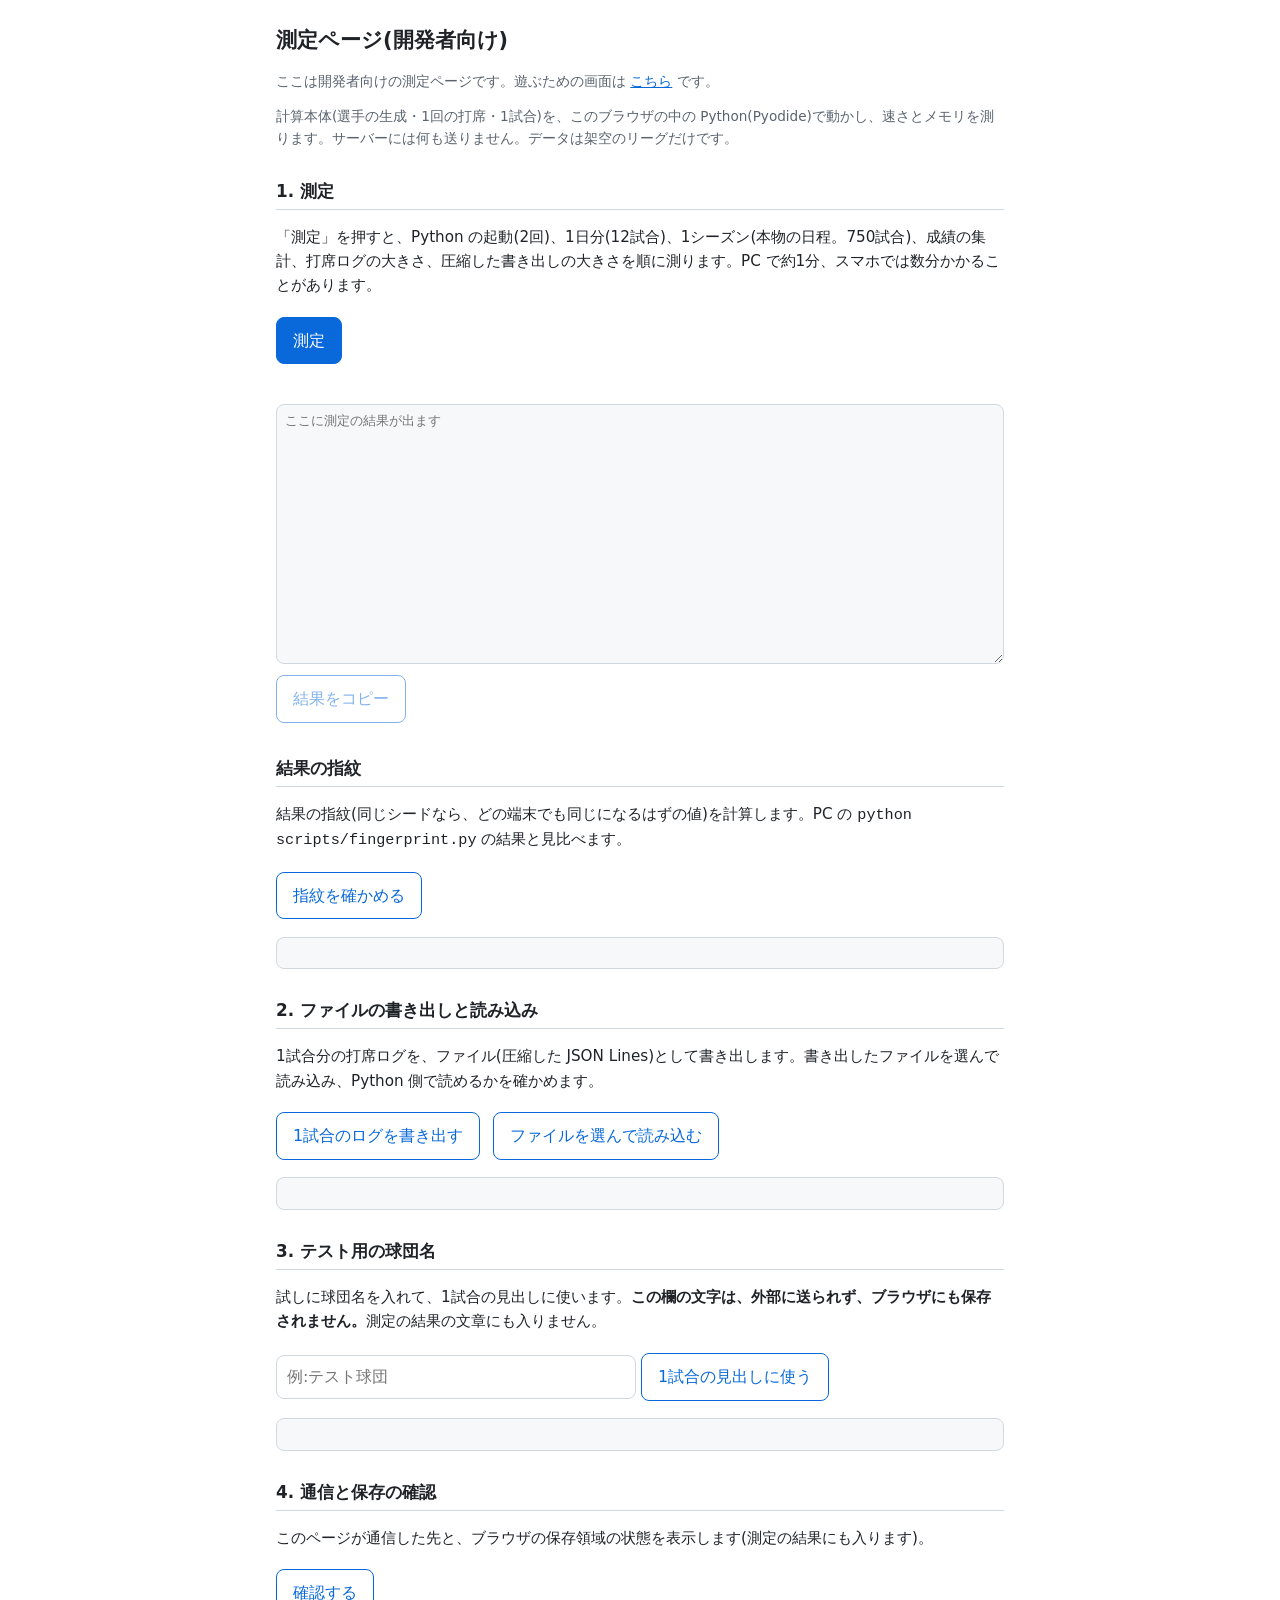
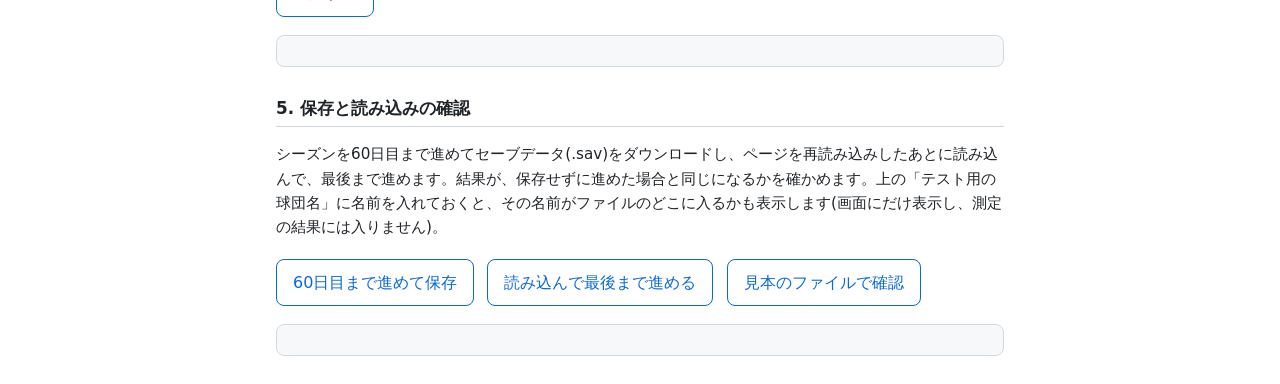
<file: web/dev/index.html>
<!doctype html>
<html lang="ja">
<head>
<meta charset="utf-8">
<meta name="viewport" content="width=device-width, initial-scale=1">
<!-- 通信先の制限:このページ自身と、Pyodide の配布元(cdn.jsdelivr.net)だけ。それ以外には通信できない -->
<meta http-equiv="Content-Security-Policy" content="default-src 'none'; script-src 'self' https://cdn.jsdelivr.net 'wasm-unsafe-eval'; connect-src 'self' https://cdn.jsdelivr.net; worker-src 'self' blob: https://cdn.jsdelivr.net; style-src 'self' 'unsafe-inline'; img-src 'self' data:; base-uri 'none'; form-action 'none'">
<meta name="referrer" content="no-referrer">
<!-- ブラウザがタブの小さな絵(favicon.ico)を取りに行かないようにする -->
<link rel="icon" href="data:,">
<title>測定ページ(開発者向け)</title>
<style>
  :root { --bg: #ffffff; --fg: #1f2328; --muted: #59636e; --line: #d1d9e0; --accent: #0969da; --ok: #1a7f37; --ng: #cf222e; --box: #f6f8fa; }
  @media (prefers-color-scheme: dark) {
    :root { --bg: #0d1117; --fg: #e6edf3; --muted: #9198a1; --line: #3d444d; --accent: #4493f8; --ok: #3fb950; --ng: #f85149; --box: #151b23; }
  }
  * { box-sizing: border-box; }
  body { margin: 0; background: var(--bg); color: var(--fg); font-family: system-ui, -apple-system, "Hiragino Sans", "Noto Sans JP", sans-serif; line-height: 1.6; }
  a { color: var(--accent); }
  main { max-width: 760px; margin: 0 auto; padding: 16px; }
  h1 { font-size: 1.3rem; margin: 8px 0 4px; }
  h2 { font-size: 1.05rem; margin: 28px 0 8px; border-bottom: 1px solid var(--line); padding-bottom: 4px; }
  p, li { font-size: 0.95rem; }
  .muted { color: var(--muted); font-size: 0.85rem; }
  button, .file-label { font: inherit; font-size: 1rem; padding: 10px 16px; border-radius: 8px; border: 1px solid var(--accent); background: var(--accent); color: #fff; cursor: pointer; display: inline-block; margin: 4px 8px 4px 0; }
  button.secondary, .file-label { background: transparent; color: var(--accent); }
  button:disabled { opacity: 0.5; cursor: default; }
  input[type=text] { font: inherit; font-size: 1rem; padding: 8px 10px; border: 1px solid var(--line); border-radius: 8px; width: 100%; max-width: 360px; background: var(--bg); color: var(--fg); }
  input[type=file] { position: absolute; left: -9999px; }
  progress { width: 100%; height: 14px; }
  textarea { width: 100%; min-height: 260px; font-family: ui-monospace, Menlo, Consolas, monospace; font-size: 0.8rem; padding: 8px; border: 1px solid var(--line); border-radius: 8px; background: var(--box); color: var(--fg); }
  .status { font-size: 0.9rem; margin: 6px 0; min-height: 1.6em; }
  .ok { color: var(--ok); } .ng { color: var(--ng); }
  pre.out { white-space: pre-wrap; background: var(--box); border: 1px solid var(--line); border-radius: 8px; padding: 8px; font-size: 0.85rem; min-height: 2.4em; }
</style>
</head>
<body>
<main>
  <h1>測定ページ(開発者向け)</h1>
  <p class="muted">ここは開発者向けの測定ページです。遊ぶための画面は <a href="../">こちら</a> です。</p>
  <p class="muted">計算本体(選手の生成・1回の打席・1試合)を、このブラウザの中の Python(Pyodide)で動かし、速さとメモリを測ります。サーバーには何も送りません。データは架空のリーグだけです。</p>

  <h2>1. 測定</h2>
  <p>「測定」を押すと、Python の起動(2回)、1日分(12試合)、1シーズン(本物の日程。750試合)、成績の集計、打席ログの大きさ、圧縮した書き出しの大きさを順に測ります。PC で約1分、スマホでは数分かかることがあります。</p>
  <button id="measure">測定</button>
  <progress id="progress" max="858" value="0" hidden></progress>
  <div id="status" class="status" role="status" aria-live="polite"></div>
  <textarea id="result" readonly placeholder="ここに測定の結果が出ます"></textarea>
  <button id="copy" class="secondary" disabled>結果をコピー</button>
  <span id="copied" class="muted"></span>

  <h2>結果の指紋</h2>
  <p>結果の指紋(同じシードなら、どの端末でも同じになるはずの値)を計算します。PC の <code>python scripts/fingerprint.py</code> の結果と見比べます。</p>
  <button id="fp" class="secondary">指紋を確かめる</button>
  <pre id="fp-result" class="out"></pre>

  <h2>2. ファイルの書き出しと読み込み</h2>
  <p>1試合分の打席ログを、ファイル(圧縮した JSON Lines)として書き出します。書き出したファイルを選んで読み込み、Python 側で読めるかを確かめます。</p>
  <button id="export" class="secondary">1試合のログを書き出す</button>
  <label class="file-label" for="file">ファイルを選んで読み込む</label>
  <input id="file" type="file" accept=".gz,application/gzip">
  <pre id="file-result" class="out"></pre>

  <h2>3. テスト用の球団名</h2>
  <p>試しに球団名を入れて、1試合の見出しに使います。<strong>この欄の文字は、外部に送られず、ブラウザにも保存されません。</strong>測定の結果の文章にも入りません。</p>
  <input id="team-name" type="text" autocomplete="off" autocapitalize="off" spellcheck="false" maxlength="40" placeholder="例:テスト球団">
  <button id="header" class="secondary">1試合の見出しに使う</button>
  <pre id="header-result" class="out"></pre>

  <h2>4. 通信と保存の確認</h2>
  <p>このページが通信した先と、ブラウザの保存領域の状態を表示します(測定の結果にも入ります)。</p>
  <button id="check" class="secondary">確認する</button>
  <pre id="check-result" class="out"></pre>

  <h2>5. 保存と読み込みの確認</h2>
  <p>シーズンを60日目まで進めてセーブデータ(.sav)をダウンロードし、ページを再読み込みしたあとに読み込んで、最後まで進めます。結果が、保存せずに進めた場合と同じになるかを確かめます。上の「テスト用の球団名」に名前を入れておくと、その名前がファイルのどこに入るかも表示します(画面にだけ表示し、測定の結果には入りません)。</p>
  <button id="save-check" class="secondary">60日目まで進めて保存</button>
  <label class="file-label" for="load-file">読み込んで最後まで進める</label>
  <input id="load-file" type="file" accept=".sav">
  <button id="sample-check" class="secondary">見本のファイルで確認</button>
  <pre id="save-result" class="out"></pre>
</main>
<script type="module" src="app.js"></script>
</body>
</html>
</file>
